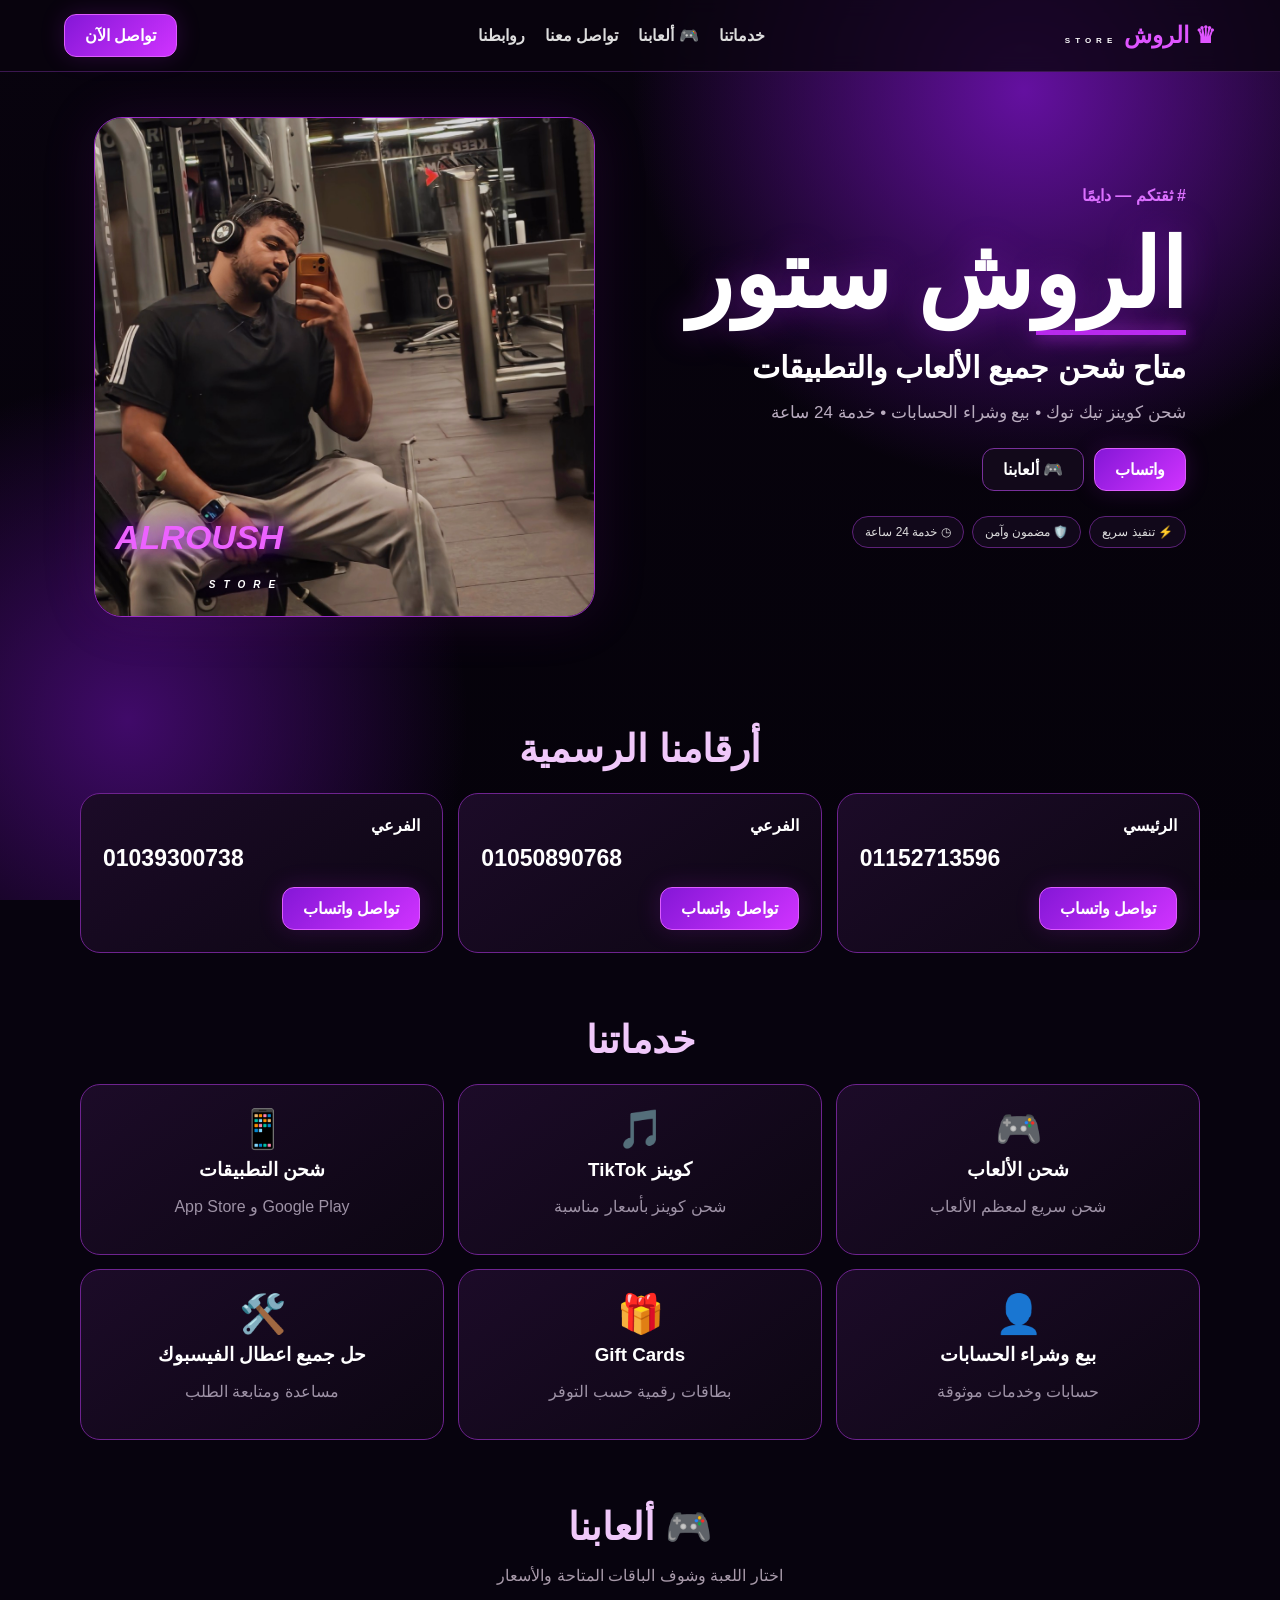
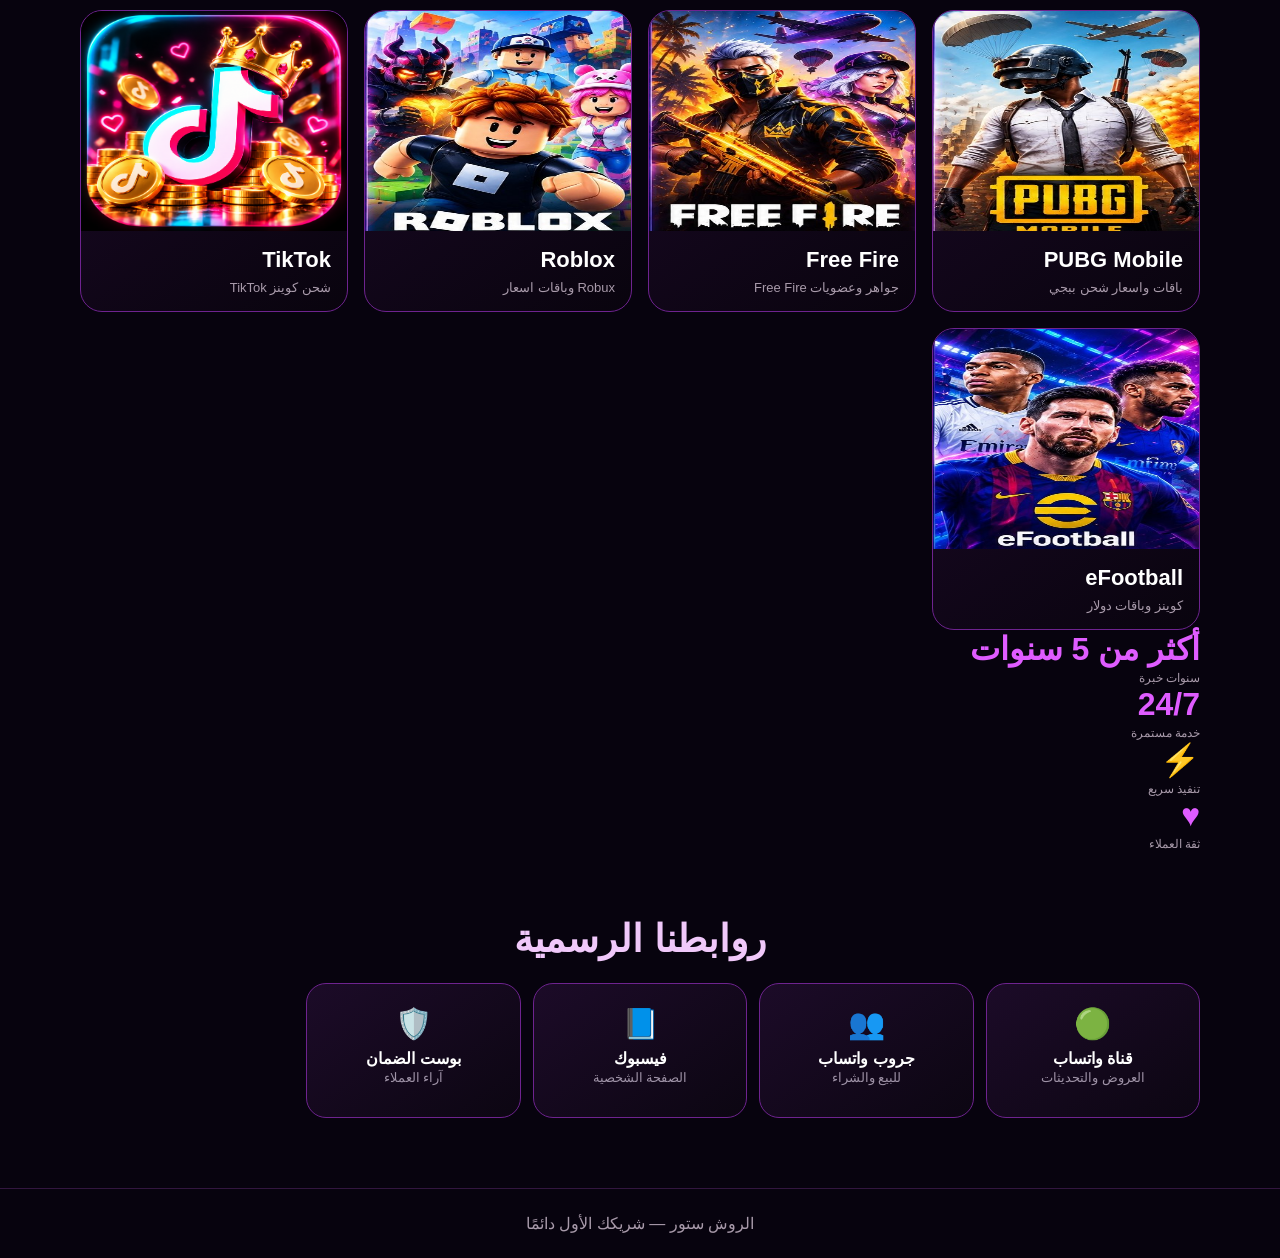
<file: index.html>
<!doctype html>
<html lang="ar" dir="rtl">
<head>
<meta charset="utf-8">
<meta name="viewport" content="width=device-width,initial-scale=1">
<title id="title">الروش ستور</title>
<link rel="stylesheet" href="site.css">
</head>
<body>
<div class="bg"></div>

<header>
  <div class="logo">♛ <b>الروش</b> <small>STORE</small></div>
  <nav>
    <a href="#services">خدماتنا</a>
    <a href="#games">🎮 ألعابنا</a>
    <a href="#contact">تواصل معنا</a>
    <a href="#links">روابطنا</a>
  </nav>
  <a id="top" class="cta">تواصل الآن</a>
</header>

<main>
<section class="hero">
  <div>
    <span class="tag"># ثقتكم — دايمًا</span>
    <h1 id="name">الروش ستور</h1>
    <h2 id="headline"></h2>
    <p id="desc"></p>
    <div class="buttons">
      <a id="heroWa" class="cta">واتساب</a>
      <a href="#games" class="ghost">🎮 ألعابنا</a>
    </div>
    <div class="badges">
      <span>⚡ تنفيذ سريع</span><span>🛡️ مضمون وآمن</span><span>◷ خدمة 24 ساعة</span>
    </div>
  </div>
  <div class="owner">
    <img src="assets/500394.jpg">
    <div>ALROUSH<br><small>STORE</small></div>
  </div>
</section>

<section id="contact">
  <h2 class="sectionTitle">أرقامنا الرسمية</h2>
  <div id="phones" class="grid3"></div>
</section>

<section id="services">
  <h2 class="sectionTitle">خدماتنا</h2>
  <div id="servicesGrid" class="servicegrid"></div>
</section>

<section id="games">
  <h2 class="sectionTitle">🎮 ألعابنا</h2>
  <p class="gamesIntro">اختار اللعبة وشوف الباقات المتاحة والأسعار</p>
  <div id="gamesGrid" class="gamesGrid"></div>
  <div id="gamePanels"></div>
</section>

<section class="experience">
  <div><b id="exp">5+</b><span>سنوات خبرة</span></div>
  <div><b>24/7</b><span>خدمة مستمرة</span></div>
  <div><b>⚡</b><span>تنفيذ سريع</span></div>
  <div><b>♥</b><span>ثقة العملاء</span></div>
</section>

<section id="links">
  <h2 class="sectionTitle">روابطنا الرسمية</h2>
  <div id="linksGrid" class="linkgrid"></div>
</section>
</main>

<footer>الروش ستور — شريكك الأول دائمًا</footer>
<script src="site.js"></script>
</body>
</html>
</file>
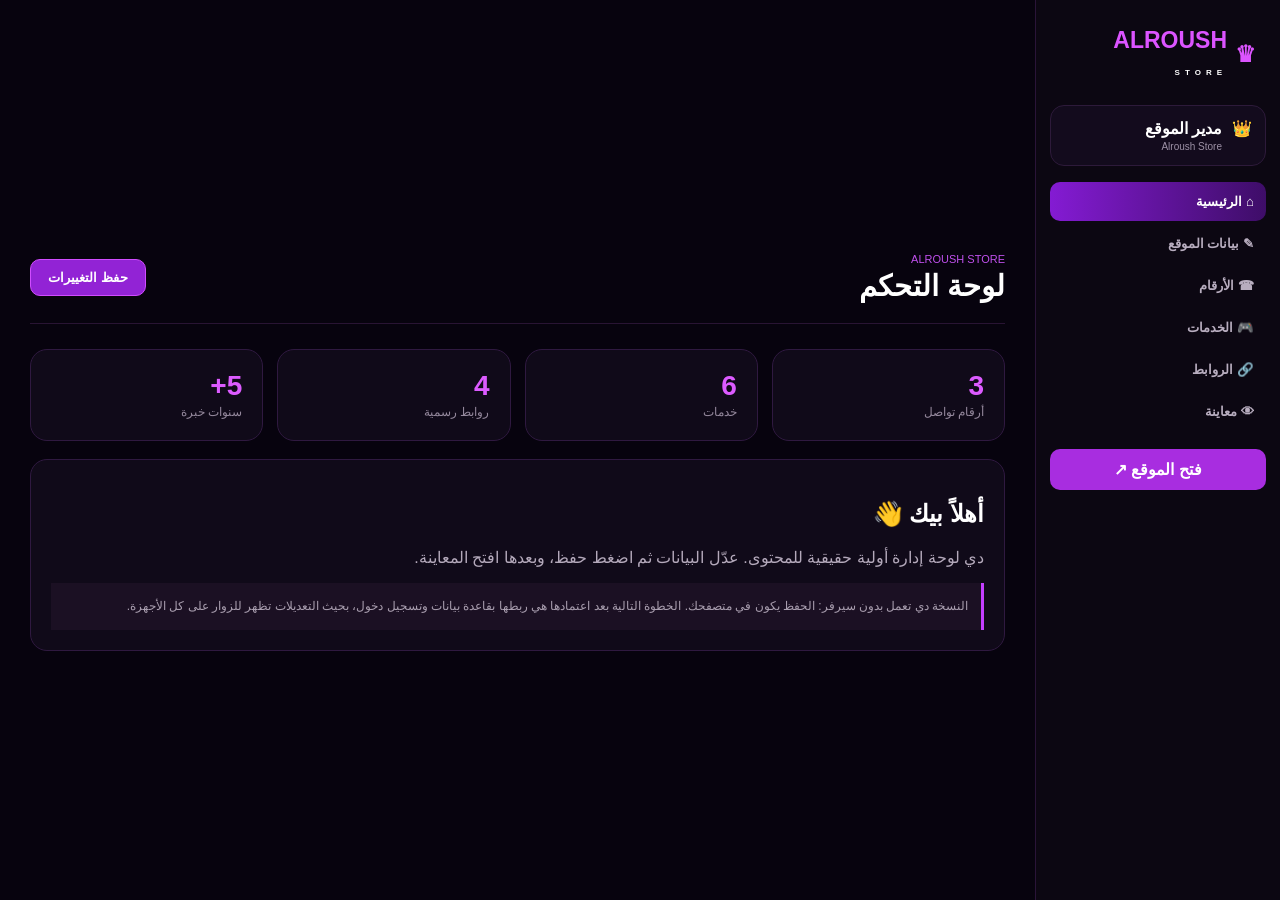
<file: dashboard.html>
<!doctype html>
<html lang="ar" dir="rtl">
<head>
<meta charset="utf-8"><meta name="viewport" content="width=device-width,initial-scale=1">
<title>الروش ستور — Dashboard</title>
<link rel="stylesheet" href="dashboard.css">
</head>
<body>
<div class="shell">
<aside>
  <div class="logo">♛ <span>ALROUSH<br><small>STORE</small></span></div>
  <div class="user">👑<div><b>مدير الموقع</b><small>Alroush Store</small></div></div>
  <button class="nav active" data-panel="overview">⌂ الرئيسية</button>
  <button class="nav" data-panel="content">✎ بيانات الموقع</button>
  <button class="nav" data-panel="phones">☎ الأرقام</button>
  <button class="nav" data-panel="services">🎮 الخدمات</button>
  <button class="nav" data-panel="links">🔗 الروابط</button>
  <button class="nav" data-panel="preview">👁 معاينة</button>
  <a href="index.html" target="_blank" class="open">فتح الموقع ↗</a>
</aside>

<main>
<header><div><span>ALROUSH STORE</span><h1>لوحة التحكم</h1></div><button id="save" class="save">حفظ التغييرات</button></header>

<section id="overview" class="panel on">
  <div class="cards">
    <div><b id="pcount">3</b><span>أرقام تواصل</span></div>
    <div><b id="scount">6</b><span>خدمات</span></div>
    <div><b id="lcount">5</b><span>روابط رسمية</span></div>
    <div><b>5+</b><span>سنوات خبرة</span></div>
  </div>
  <div class="hero-card">
    <h2>أهلاً بيك 👋</h2>
    <p>دي لوحة إدارة أولية حقيقية للمحتوى. عدّل البيانات ثم اضغط حفظ، وبعدها افتح المعاينة.</p>
    <div class="warning">النسخة دي تعمل بدون سيرفر: الحفظ يكون في متصفحك. الخطوة التالية بعد اعتمادها هي ربطها بقاعدة بيانات وتسجيل دخول، بحيث التعديلات تظهر للزوار على كل الأجهزة.</div>
  </div>
</section>

<section id="content" class="panel">
 <div class="title"><h2>بيانات الموقع</h2></div>
 <div class="form">
  <label>اسم المتجر<input id="storeName"></label>
  <label>العنوان الرئيسي<input id="headline"></label>
  <label>الوصف<textarea id="description"></textarea></label>
  <label>سنوات الخبرة<input id="experience"></label>
  <button class="save" onclick="saveAll()">حفظ</button>
 </div>
</section>

<section id="phones" class="panel">
 <div class="title"><h2>أرقام التواصل</h2><button class="add" onclick="addPhone()">+ إضافة</button></div>
 <div id="phonesBox"></div>
</section>

<section id="services" class="panel">
 <div class="title"><h2>الخدمات</h2><button class="add" onclick="addService()">+ إضافة</button></div>
 <div id="servicesBox"></div>
</section>

<section id="links" class="panel">
 <div class="title"><h2>الروابط والأزرار</h2><button class="add" onclick="addLink()">+ إضافة</button></div>
 <div id="linksBox"></div>
</section>

<section id="preview" class="panel">
 <div class="title"><h2>المعاينة</h2><button class="save" onclick="openSite()">فتح في صفحة كاملة ↗</button></div>
 <iframe src="index.html" id="previewFrame"></iframe>
</section>
</main>
</div>
<div id="toast"></div>
<script src="dashboard.js"></script>
</body></html>
</file>
<file: site.css>
*{box-sizing:border-box}
body{margin:0;background:#07030e;color:#fff;font-family:Arial,Tahoma,sans-serif}
.bg{position:fixed;inset:0;z-index:-1;background:radial-gradient(circle at 80% 10%,#6410a0 0,transparent 30%),radial-gradient(circle at 10% 80%,#400a69 0,transparent 25%),linear-gradient(#08030e,#05020a)}
header{height:72px;display:flex;align-items:center;justify-content:space-between;padding:0 5%;border-bottom:1px solid #3b1750;background:#09040ecc;backdrop-filter:blur(10px);position:sticky;top:0;z-index:5}
.logo{font-size:23px;color:#df55ff;font-weight:900}.logo small{font-size:8px;letter-spacing:5px;color:#fff}
nav{display:flex;gap:20px}nav a{color:#ddd;text-decoration:none;font-weight:700}
.cta,.ghost{display:inline-block;padding:11px 20px;border-radius:12px;text-decoration:none;font-weight:800;cursor:pointer}
.cta{background:linear-gradient(135deg,#8517d7,#d033ff);border:1px solid #dd5cff;color:#fff;box-shadow:0 0 25px #aa21dc33}
.ghost{border:1px solid #78309b;color:#fff;background:#12091a}
.hero,main{width:min(1120px,calc(100% - 28px));margin:auto}
.hero{min-height:590px;display:grid;grid-template-columns:1fr .9fr;gap:35px;align-items:center}
.tag{color:#dc70ff;font-weight:800}.hero h1{font-size:clamp(55px,8vw,95px);margin:15px 0;color:#fff;text-shadow:0 0 35px #9c22d966}
.hero h1:after{content:"";display:block;width:150px;height:5px;background:#bd2df0;box-shadow:0 0 18px #cf35ff}
.hero h2{font-size:30px;margin:10px 0}.hero p{color:#b9acbf;font-size:17px}
.buttons{display:flex;gap:10px;margin:25px 0}.badges{display:flex;gap:8px;flex-wrap:wrap}
.badges span{padding:8px 12px;border:1px solid #5c2178;border-radius:20px;color:#ddd;background:#11081a;font-size:12px}
.owner{height:500px;border-radius:28px;border:1px solid #9b2dc8;overflow:hidden;position:relative;background:#100519;box-shadow:0 0 55px #9d20c522}
.owner img{width:100%;height:100%;object-fit:cover;object-position:center 15%;filter:saturate(1.2);opacity:.85}
.owner div{position:absolute;bottom:20px;left:20px;color:#ec62ff;font-size:34px;font-style:italic;font-weight:900;text-shadow:0 0 20px #8d00ff}
.owner small{font-size:10px;letter-spacing:8px;color:#fff}
.sectionTitle{text-align:center;font-size:38px;margin:65px 0 22px;color:#f0c8fa}
.grid3{display:grid;grid-template-columns:repeat(3,1fr);gap:15px}
.card,.service,.link{background:linear-gradient(145deg,#1c0b28,#0c0612);border:1px solid #6e238f;border-radius:20px;padding:22px;transition:.25s}
.card:hover,.service:hover,.link:hover{transform:translateY(-5px);border-color:#db55ff;box-shadow:0 15px 40px #aa20d822}
.number{font-size:23px;font-weight:900;direction:ltr;margin:10px 0 15px}.card a,.link{color:#fff;text-decoration:none}
.servicegrid{display:grid;grid-template-columns:repeat(3,1fr);gap:14px}.service{text-align:center;min-height:145px}.service .i{font-size:38px}
.service h3{margin:8px 0}.service p,.link small{color:#9e92a6}
.gamesIntro{text-align:center;color:#a89aaa;margin:-5px 0 25px}

.gamesGrid{display:grid;grid-template-columns:repeat(4,1fr);gap:16px}

.gameCard{
  position:relative;
  overflow:hidden;
  cursor:pointer;
  min-height:250px;
  padding:0;
  background:linear-gradient(145deg,#1b0927,#09040e);
  border:1px solid #6e238f;
  border-radius:22px;
  transition:.25s
}

.gameCard:hover,.gameCard.active{
  transform:translateY(-6px);
  border-color:#e15cff;
  box-shadow:0 18px 50px #a21bda44
}

.gameImage{
  width:100%;
  height:220px;
  display:block;
  object-fit:fill;
  background:#100519
}

.gameCard.roblox .gameImage,
.gameCard.efootball .gameImage,
.gameCard.pubg .gameImage,
.gameCard.freefire .gameImage{
  object-fit:fill;
  padding:0
}

.gameBody{padding:16px}
.gameBody h3{margin:0 0 7px;font-size:22px}
.gameBody p{margin:0;color:#a89aaa;font-size:13px}

.gamePanel{
  display:none;
  margin-top:18px;
  padding:22px;
  border:1px solid #6e238f;
  border-radius:24px;
  background:linear-gradient(145deg,#1b0927,#0b0610);
  scroll-margin-top:90px
}

.gamePanel.active{
  display:block;
  animation:gameIn .25s ease
}

.gamePanelHead{
  display:flex;
  justify-content:space-between;
  gap:15px;
  align-items:center;
  margin-bottom:15px
}

.gamePanelHead h3{margin:0;color:#f1c8fa}

.gameNote{
  padding:12px 14px;
  margin:12px 0 18px;
  border:1px solid #7b2ba0;
  border-radius:14px;
  color:#ddd;
  background:#12091a;
  line-height:1.7;
  white-space:pre-line
}

.gameDollar{
  color:#df5cff;
  font-weight:800;
  margin:8px 0 15px
}

.packageGrid{
  display:grid;
  grid-template-columns:repeat(3,1fr);
  gap:14px
}

.packageCard{
  padding:18px;
  border:1px solid #5f217c;
  border-radius:18px;
  background:linear-gradient(145deg,#16091f,#0b0510);
  transition:.25s;
  display:flex;
  flex-direction:column
}

.packageCard:hover{
  transform:translateY(-4px);
  border-color:#d954ff;
  box-shadow:0 12px 30px #a21bda33
}

.packageCard h4{
  margin:0 0 8px;
  font-size:18px
}

.packageMeta{
  color:#bcaec1;
  font-size:13px;
  min-height:38px
}

.packagePrice{
  font-size:22px;
  font-weight:900;
  color:#e75cff;
  margin:10px 0 14px
}

.packagePrice.muted{
  color:#9e92a6;
  font-size:15px
}

.buyGame{
  width:100%;
  border:0;
  margin-top:auto;
  text-align:center
}

.waIcon{
  width:18px;
  height:18px;
  vertical-align:-4px;
  margin-left:6px;
  fill:currentColor
}.experience b{display:block;color:#df5cff;font-size:32px}.experience span{color:#a89aaa;font-size:12px}
.linkgrid{display:grid;grid-template-columns:repeat(5,1fr);gap:12px}.link{text-align:center;min-height:135px}.link .i{font-size:30px;display:block;margin-bottom:8px}.link strong{display:block}
footer{text-align:center;border-top:1px solid #32163f;margin-top:70px;padding:25px;color:#a89aaa}
@keyframes gameIn{from{opacity:0;transform:translateY(8px)}to{opacity:1;transform:none}}
@media(max-width:900px){nav{gap:10px}.gamesGrid{grid-template-columns:1fr 1fr}.packageGrid{grid-template-columns:1fr 1fr}}
@media(max-width:800px){nav{display:none}.hero{grid-template-columns:1fr;padding-top:30px}.owner{height:400px;order:-1}.grid3,.servicegrid{grid-template-columns:1fr 1fr}.linkgrid{grid-template-columns:1fr 1fr}.experience{grid-template-columns:1fr 1fr;gap:20px}.hero h1{font-size:60px}.hero h2{font-size:23px}}
@media(max-width:480px){.grid3,.servicegrid,.linkgrid,.gamesGrid,.packageGrid{grid-template-columns:1fr}.hero{width:calc(100% - 20px)}header{padding:0 12px}.owner{height:340px}.gamePanel{padding:15px}.gamePanelHead{align-items:flex-start;flex-direction:column}.gameImage{height:180px}}
</file>
<file: dashboard.css>
*{box-sizing:border-box}body{margin:0;background:#07030e;color:#fff;font-family:Arial,"Tahoma",sans-serif}.shell{min-height:100vh;display:grid;grid-template-columns:245px 1fr}aside{background:#0c0712;border-left:1px solid #2a1438;padding:22px 14px;position:sticky;top:0;height:100vh}.logo{display:flex;align-items:center;gap:8px;color:#dc54ff;font-weight:900;font-size:23px;padding:5px 10px 24px}.logo small{font-size:8px;letter-spacing:5px;color:#fff}.user{display:flex;gap:10px;padding:13px;border:1px solid #2d1a3a;background:#130b1d;border-radius:14px;margin-bottom:16px}.user small{display:block;color:#9d91a6;font-size:10px;margin-top:3px}.nav{display:block;width:100%;border:0;background:none;color:#b8adbf;padding:12px;border-radius:10px;text-align:right;font-weight:700;cursor:pointer;margin:3px 0}.nav.active{background:linear-gradient(90deg,#841bd3,#3e0d68);color:#fff}.open{display:block;margin-top:18px;text-align:center;text-decoration:none;color:#fff;background:#a82de0;padding:11px;border-radius:10px;font-weight:800}main{width:min(1100px,100%);padding:24px 30px;margin:auto}header{display:flex;justify-content:space-between;align-items:center;border-bottom:1px solid #281433;padding-bottom:18px;margin-bottom:25px}header span{color:#c050ed;font-size:11px}h1{margin:2px 0;font-size:29px}.save,.add{border:1px solid #d04cff;background:#9223d5;color:#fff;border-radius:10px;padding:10px 17px;font-weight:800;cursor:pointer}.panel{display:none}.panel.on{display:block}.cards{display:grid;grid-template-columns:repeat(4,1fr);gap:14px}.cards div,.hero-card,.form,.rowitem{background:#100a19;border:1px solid #2f1940;border-radius:17px;padding:20px}.cards b{display:block;font-size:28px;color:#dc5bff}.cards span{font-size:12px;color:#94889c}.hero-card{margin-top:18px}.hero-card p{color:#b4a9bb}.warning{background:#1b1023;border-right:3px solid #c43eff;padding:13px;color:#a99eaf;font-size:12px;line-height:1.7}.title{display:flex;align-items:center;justify-content:space-between;margin-bottom:14px}.form{max-width:720px}.form label{display:block;color:#a99dac;font-size:12px;margin-bottom:14px}.form input,.form textarea,.rowitem input{display:block;width:100%;margin-top:6px;background:#08040d;border:1px solid #352044;color:#fff;border-radius:9px;padding:10px;font-size:13px}.form textarea{min-height:95px}.rowitem{display:grid;grid-template-columns:70px 1fr 1fr 80px;gap:10px;margin-bottom:10px;align-items:end}.rowitem.links{grid-template-columns:60px 1fr 1fr 1.5fr 70px}.rowitem label{color:#988c9e;font-size:10px}.del{background:#34101a;color:#ff9bab;border:1px solid #812536;border-radius:8px;padding:9px;cursor:pointer}iframe{width:100%;height:760px;border:1px solid #351745;border-radius:15px;background:#07030e}#toast{position:fixed;bottom:22px;left:22px;background:#a62ddd;padding:11px 17px;border-radius:11px;display:none;font-weight:800}@media(max-width:800px){.shell{grid-template-columns:1fr}aside{height:auto;position:static;display:flex;overflow:auto;gap:4px;padding:8px}.logo,.user{display:none}.nav{min-width:110px;text-align:center}.open{min-width:100px;margin:3px}.cards{grid-template-columns:1fr 1fr}main{padding:15px}.rowitem,.rowitem.links{grid-template-columns:1fr}.rowitem .icon{font-size:25px}header{align-items:flex-start;gap:10px}.save{white-space:nowrap}}
</file>
